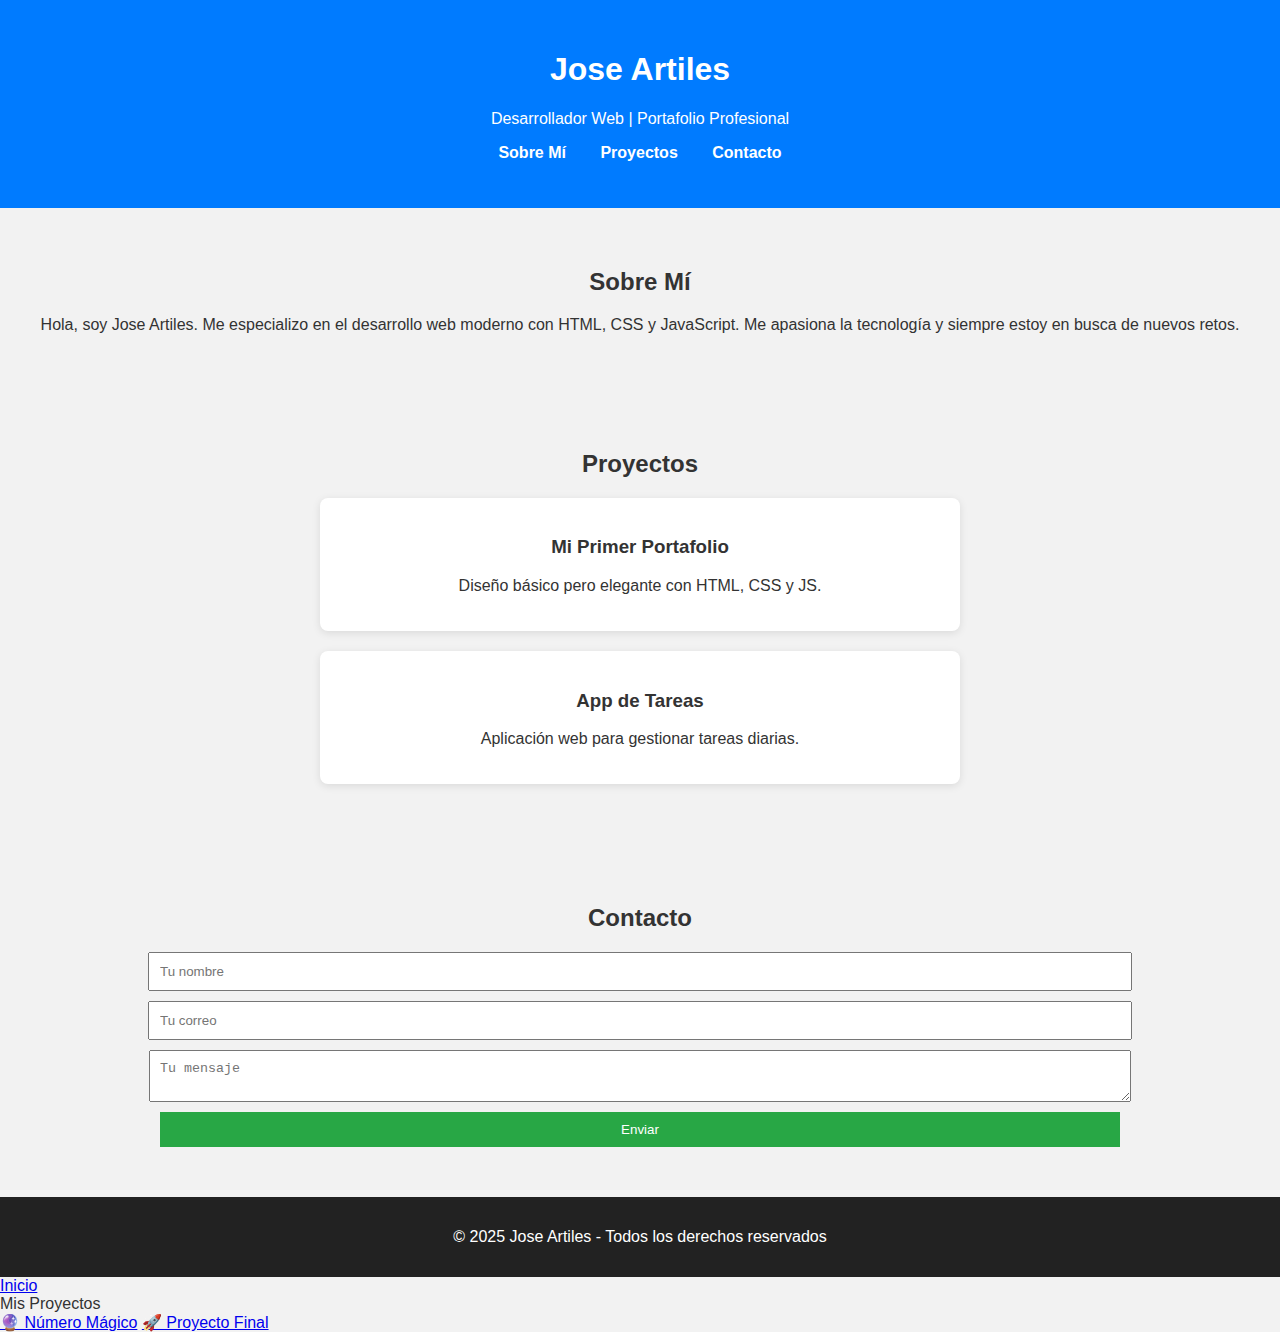
<file: index.html>
<!DOCTYPE html>
<html lang="es">
<head>
    <meta charset="UTF-8">
    <meta name="viewport" content="width=device-width, initial-scale=1.0">
    <title>Portafolio de Jose Artiles</title>
    <link rel="stylesheet" href="style.css">
</head>
<body>
    <header>
        <h1>Jose Artiles</h1>
        <p>Desarrollador Web | Portafolio Profesional</p>
        <nav>
            <ul>
                <li><a href="#sobre-mi">Sobre Mí</a></li>
                <li><a href="#proyectos">Proyectos</a></li>
                <li><a href="#contacto">Contacto</a></li>
            </ul>
        </nav>
    </header>

    <section id="sobre-mi">
        <h2>Sobre Mí</h2>
        <p>Hola, soy Jose Artiles. Me especializo en el desarrollo web moderno con HTML, CSS y JavaScript. Me apasiona la tecnología y siempre estoy en busca de nuevos retos.</p>
    </section>

    <section id="proyectos">
        <h2>Proyectos</h2>
        <div class="proyecto">
            <h3>Mi Primer Portafolio</h3>
            <p>Diseño básico pero elegante con HTML, CSS y JS.</p>
        </div>
        <div class="proyecto">
            <h3>App de Tareas</h3>
            <p>Aplicación web para gestionar tareas diarias.</p>
        </div>
    </section>

    <section id="contacto">
        <h2>Contacto</h2>
        <form id="formularioContacto">
            <input type="text" placeholder="Tu nombre" required>
            <input type="email" placeholder="Tu correo" required>
            <textarea placeholder="Tu mensaje" required></textarea>
            <button type="submit">Enviar</button>
        </form>
    </section>

    <footer>
        <p>© 2025 Jose Artiles - Todos los derechos reservados</p>
    </footer>

    <script src="script.js"></script>
</body>
</html>
<nav>
  <a href="index.html">Inicio</a>

  <div class="submenu">
    <span>Mis Proyectos</span>
    <div class="dropdown">
      <a href="numero-magico/index.html">🔮 Número Mágico</a>
      <a href="proyecto-final/index.html">🚀 Proyecto Final</a>
    </div>
  </div>
</nav>
</file>
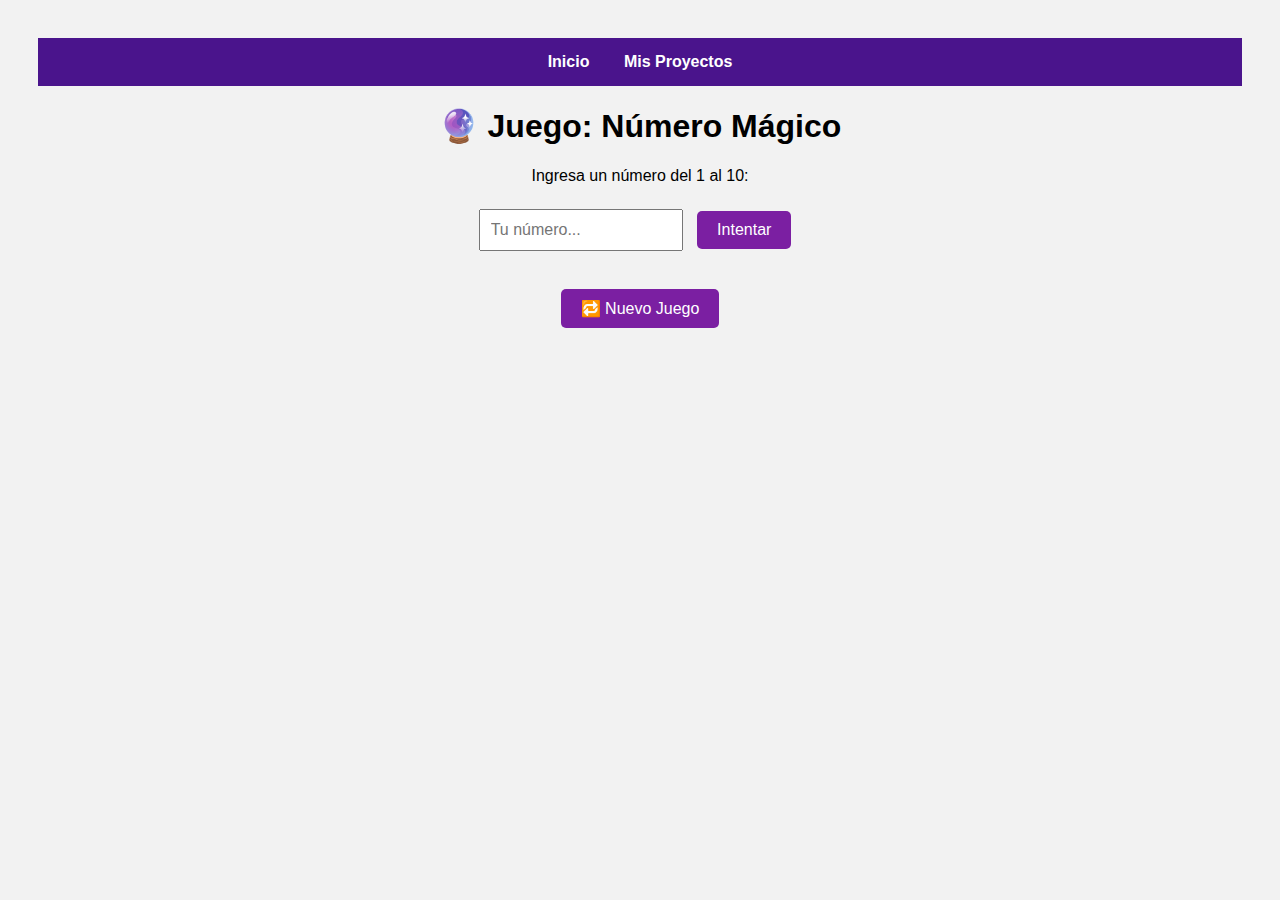
<file: numero-magico/index.html>
<!DOCTYPE html>
<html lang="es">
<head>
  <meta charset="UTF-8">
  <title>Número Mágico</title>
  <link rel="stylesheet" href="style.css">
</head>
<body>
  <nav>
    <a href="../index.html">Inicio</a>
    <div class="submenu">
      <span>Mis Proyectos</span>
      <div class="dropdown">
        <a href="index.html">🔮 Número Mágico</a>
        <a href="../proyecto-final/index.html">🚀 Proyecto Final</a>
      </div>
    </div>
  </nav>

  <main>
    <h1>🔮 Juego: Número Mágico</h1>
    <p>Ingresa un número del 1 al 10:</p>

    <input type="number" id="numeroInput" min="1" max="10" placeholder="Tu número...">
    <button onclick="intentar()">Intentar</button>

    <p id="mensaje"></p>
    <p id="intentos"></p>

    <button onclick="reiniciar()">🔁 Nuevo Juego</button>
  </main>

  <script src="script.js"></script>
</body>
</html>
</file>
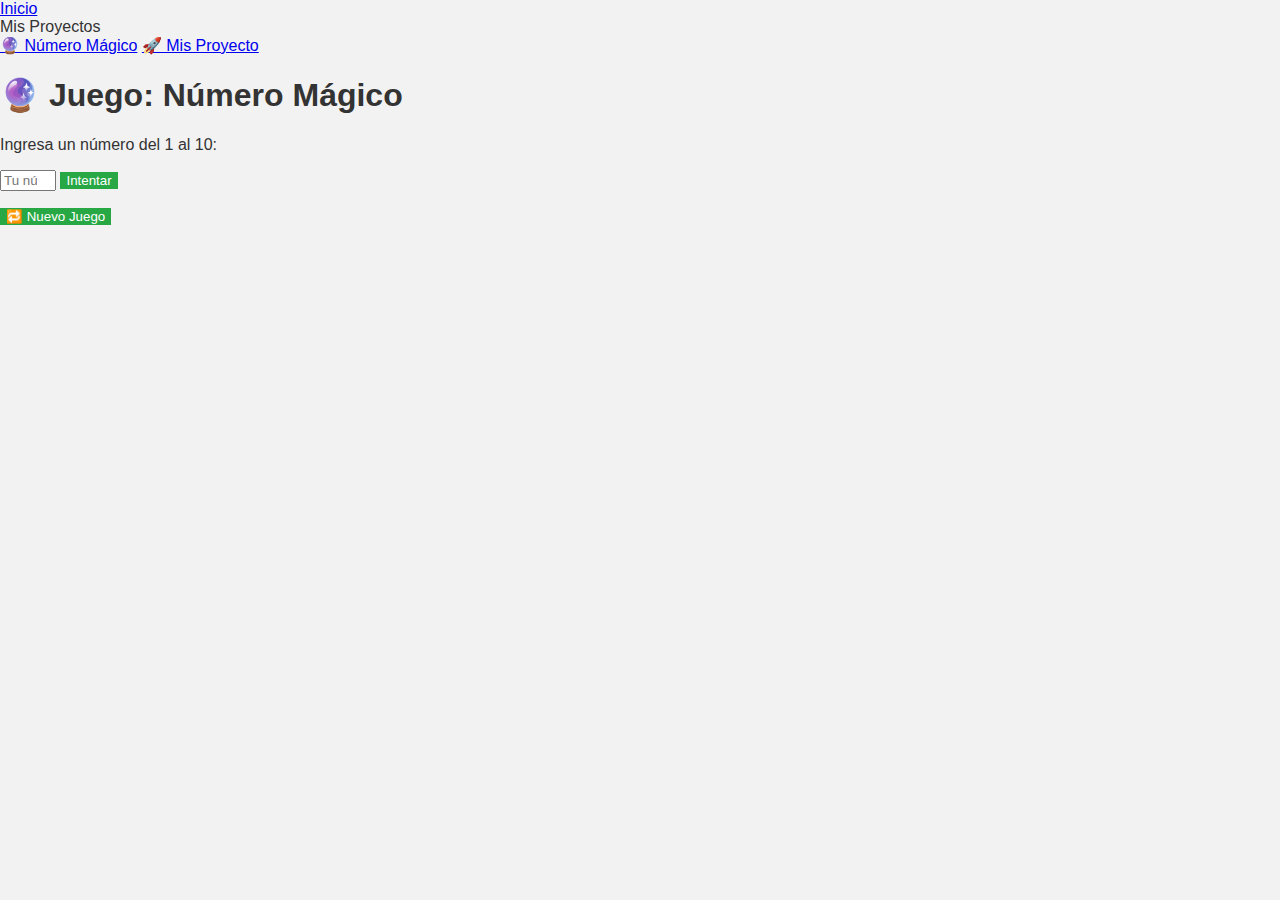
<file: projects.html>
<!DOCTYPE html>
<html lang="es">
<head>
  <meta charset="UTF-8">
  <title>Número Mágico</title>
  <link rel="stylesheet" href="style.css">
</head>
<body>
  <nav>
    <a href="../index.html">Inicio</a>
    <div class="submenu">
      <span>Mis Proyectos</span>
      <div class="dropdown">
        <a href="index.html">🔮 Número Mágico</a>
        <a href="../proyecto-final/index.html">🚀 Mis Proyecto</a>
      </div>
    </div>
  </nav>

  <main>
    <h1>🔮 Juego: Número Mágico</h1>
    <p>Ingresa un número del 1 al 10:</p>

    <input type="number" id="numeroInput" min="1" max="10" placeholder="Tu número...">
    <button onclick="intentar()">Intentar</button>

    <p id="mensaje"></p>
    <p id="intentos"></p>

    <button onclick="reiniciar()">🔁 Nuevo Juego</button>
  </main>

  <script src="script.js"></script>
</body>
</html>
</file>
<file: style.css>
body {
    font-family: Arial, sans-serif;
    margin: 0;
    background-color: #f2f2f2;
    color: #333;
}

header {
    background-color: #007BFF;
    color: white;
    padding: 30px 0;
    text-align: center;
}

nav ul {
    list-style: none;
    padding: 0;
    margin-top: 10px;
}

nav ul li {
    display: inline;
    margin: 0 15px;
}

nav ul li a {
    color: white;
    text-decoration: none;
    font-weight: bold;
}

section {
    padding: 40px;
    text-align: center;
}

.proyecto {
    background-color: white;
    margin: 20px auto;
    padding: 20px;
    border-radius: 8px;
    max-width: 600px;
    box-shadow: 0 2px 8px rgba(0,0,0,0.1);
}

form input, form textarea, form button {
    width: 80%;
    margin: 10px auto;
    padding: 10px;
    display: block;
}

button {
    background-color: #28a745;
    color: white;
    border: none;
    cursor: pointer;
}

footer {
    background-color: #222;
    color: white;
    text-align: center;
    padding: 15px;
}
</file>
<file: numero-magico/style.css>
body {
  font-family: 'Segoe UI', sans-serif;
  background-color: #f2f2f2;
  padding: 30px;
  text-align: center;
}

nav {
  background-color: #4a148c;
  padding: 15px;
  color: white;
}

nav a, .submenu span {
  color: white;
  text-decoration: none;
  margin: 0 15px;
  font-weight: bold;
  cursor: pointer;
}

.submenu {
  display: inline-block;
  position: relative;
}

.dropdown {
  display: none;
  position: absolute;
  background-color: white;
  color: black;
  padding: 10px;
  border-radius: 5px;
  top: 20px;
}

.submenu:hover .dropdown {
  display: block;
}

input {
  padding: 10px;
  font-size: 16px;
  width: 180px;
}

button {
  padding: 10px 20px;
  font-size: 16px;
  margin: 10px;
  cursor: pointer;
  border: none;
  border-radius: 5px;
  background-color: #7b1fa2;
  color: white;
}

button:hover {
  background-color: #4a148c;
}

#mensaje {
  font-weight: bold;
  margin-top: 20px;
}

#intentos {
  color: #333;
  margin-top: 10px;
}
</file>
